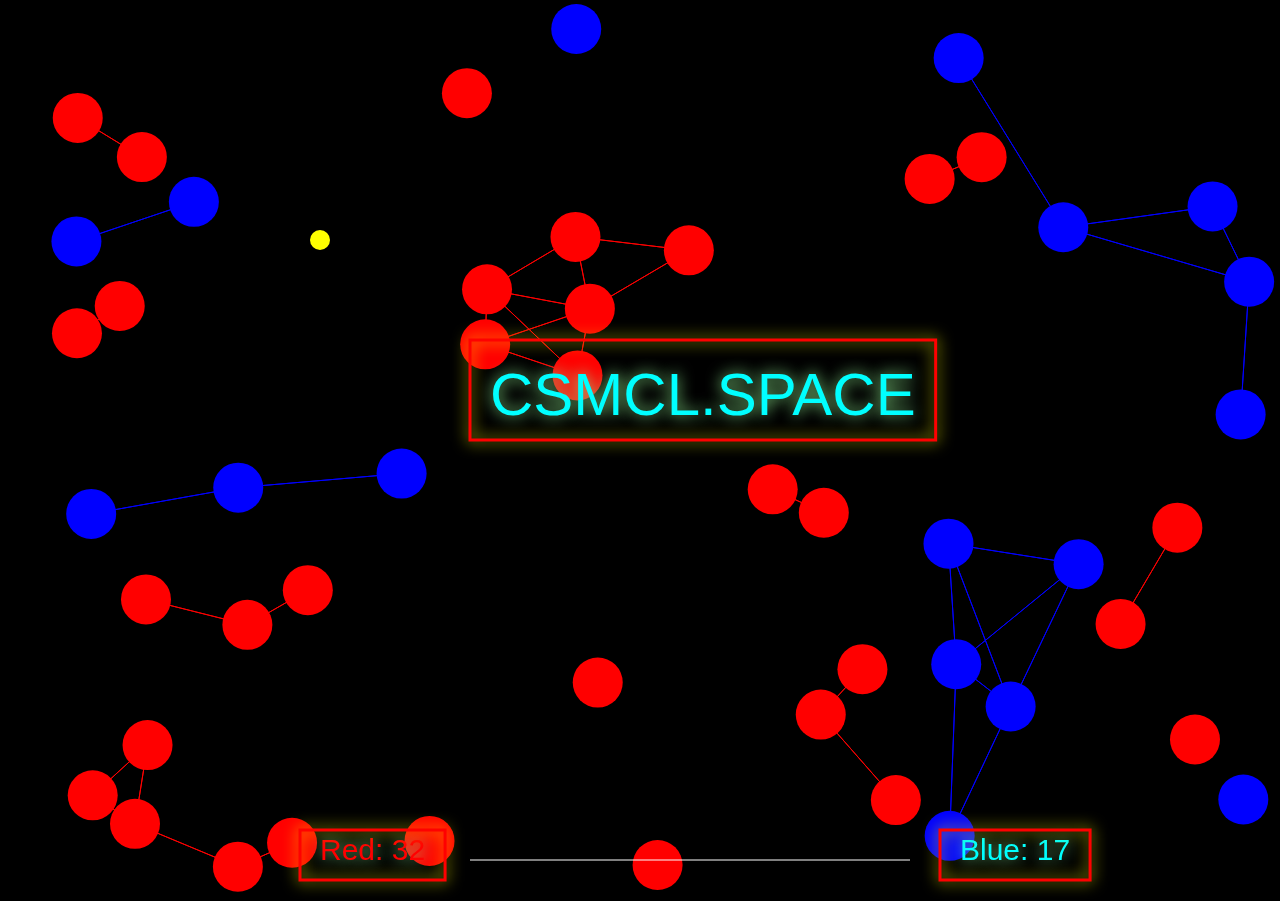
<file: index.html>
<!DOCTYPE html>
<html lang="en">
<head>
    <meta charset="UTF-8">
    <meta name="viewport" content="width=device-width, initial-scale=1.0">
    <style>
        * {
            margin: 0;
            padding: 0;
            box-sizing: border-box;
        }

        body {
            display: flex;
            justify-content: center;
            align-items: center;
            height: 100vh;
            background: #f0f0f0;
            overflow: hidden;
        }

        #canvas{
            border: 1px solid black;
            display: block;
            margin: 0 ;
            background: #fffacc;
        }
    </style>
    <title>CSMCL.YOU @ CSMCL ME</title>
</head>
<body>
    <canvas id="canvas" tabindex=0 width="640" height="480"></canvas>

    <script src="./csmcl/mocorgo.js"></script>
    <script src="./csmcl/userInput.js"></script>
    <script src="./csmcl/csmcl.js"></script>
</body>
</html>
</file>
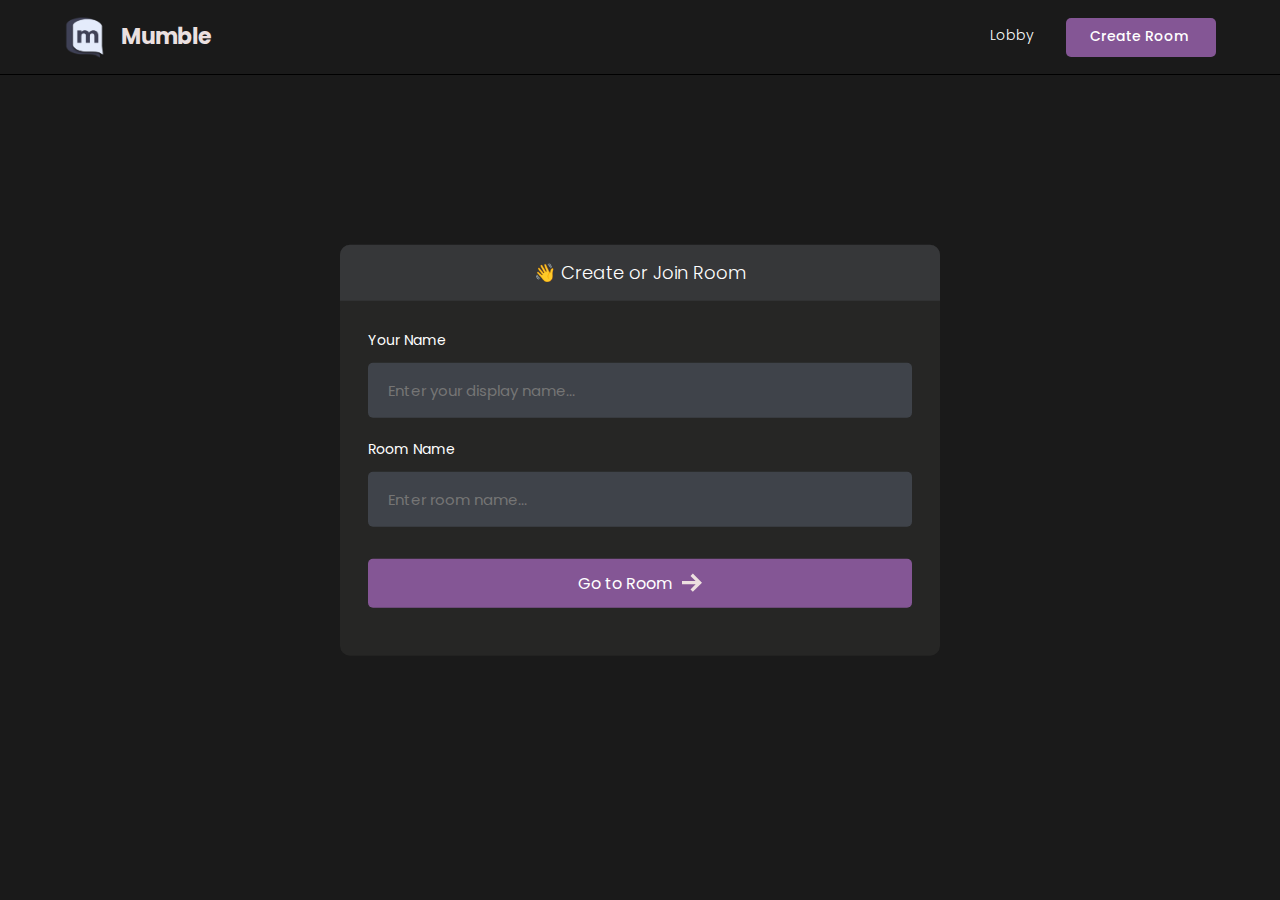
<file: lobby.html>
<!DOCTYPE html>
<html>
<head>
    <meta charset='utf-8'>
    <meta http-equiv='X-UA-Compatible' content='IE=edge'>
    <title>Room</title>
    <meta name='viewport' content='width=device-width, initial-scale=1'>
    <link rel='stylesheet' type='text/css' media='screen' href='styles/main.css'>
    <link rel='stylesheet' type='text/css' media='screen' href='styles/lobby.css'>
</head>
<body>

    <header id="nav">
       <div class="nav--list">
            <a href="lobby.html"/>
                <h3 id="logo">
                    <img src="./images/logo.png" alt="Site Logo">
                    <span>Mumble</span>
                </h3>
            </a>
       </div>

        <div id="nav__links">
            <a class="nav__link" href="/">
                Lobby
                <svg xmlns="http://www.w3.org/2000/svg" width="24" height="24" fill="#ede0e0" viewBox="0 0 24 24"><path d="M20 7.093v-5.093h-3v2.093l3 3zm4 5.907l-12-12-12 12h3v10h7v-5h4v5h7v-10h3zm-5 8h-3v-5h-8v5h-3v-10.26l7-6.912 7 6.99v10.182z"/></svg>
            </a>
            <a class="nav__link" id="create__room__btn" href="lobby.html">
                Create Room
               <svg xmlns="http://www.w3.org/2000/svg" width="24" height="24" fill="#ede0e0" viewBox="0 0 24 24"><path d="M12 0c-6.627 0-12 5.373-12 12s5.373 12 12 12 12-5.373 12-12-5.373-12-12-12zm6 13h-5v5h-2v-5h-5v-2h5v-5h2v5h5v2z"/></svg>
            </a>
        </div>
    </header>

    <main id="room__lobby__container">
        
        <div id="form__container">
             <div id="form__container__header">
                 <p>👋 Create or Join Room</p>
             </div>
 
 
            <form id="lobby__form">
 
                 <div class="form__field__wrapper">
                     <label>Your Name</label>
                     <input type="text" name="name" required placeholder="Enter your display name..." />
                 </div>
 
                 <div class="form__field__wrapper">
                     <label>Room Name</label>
                     <input type="text" name="room"  placeholder="Enter room name..." />
                 </div>
 
                 <div class="form__field__wrapper">
                     <button type="submit">Go to Room 
                         <svg xmlns="http://www.w3.org/2000/svg" width="24" height="24" viewBox="0 0 24 24"><path d="M13.025 1l-2.847 2.828 6.176 6.176h-16.354v3.992h16.354l-6.176 6.176 2.847 2.828 10.975-11z"/></svg>
                    </button>
                 </div>
            </form>
        </div>
     </main>
    
</body>
<script type="text/javascript" src="js/lobby.js"></script>
</html>
</file>
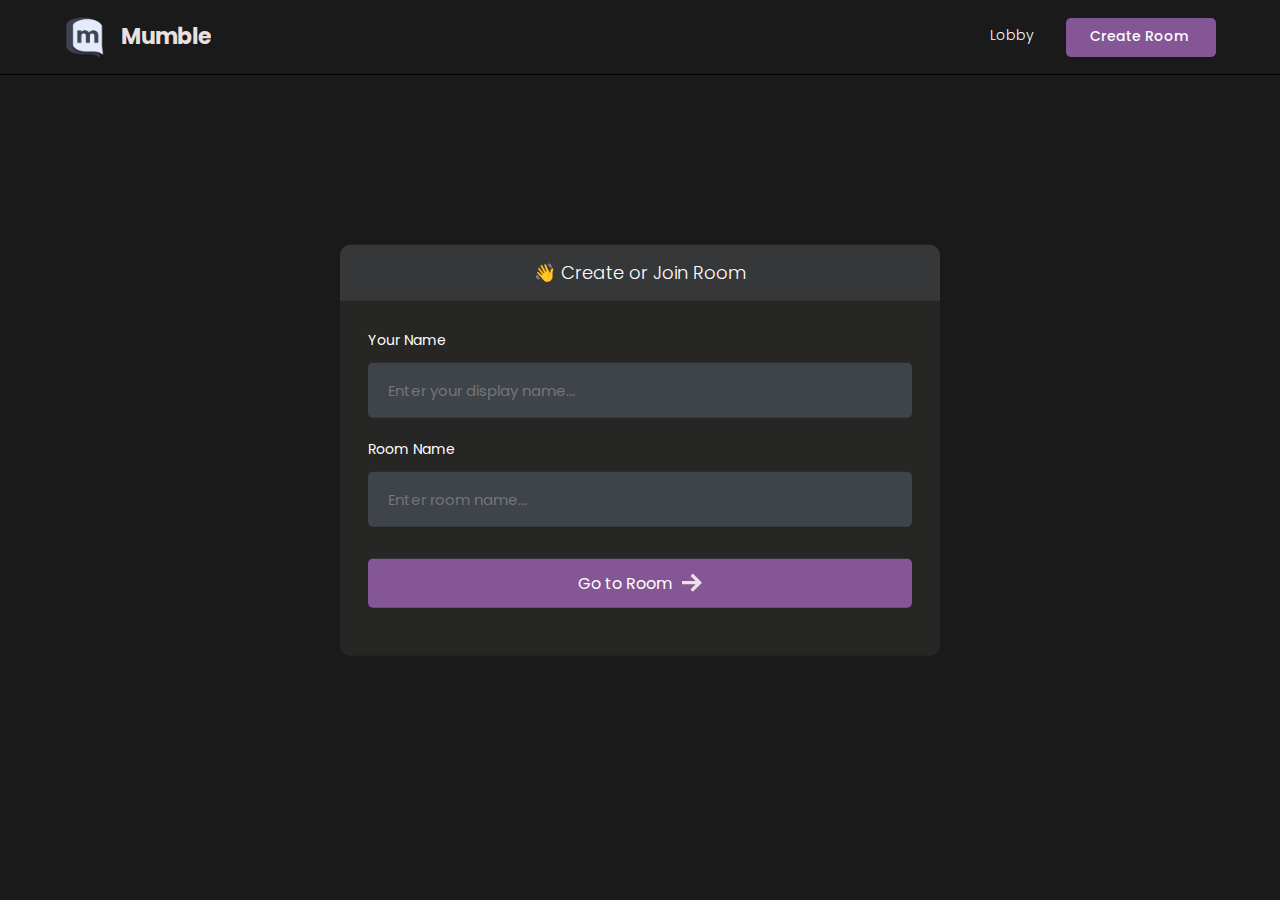
<file: room.html>
<!DOCTYPE html>
<html>
<head>
    <meta charset='utf-8'>
    <meta http-equiv='X-UA-Compatible' content='IE=edge'>
    <title>Room</title>
    <meta name='viewport' content='width=device-width, initial-scale=1'>
    <link rel='stylesheet' type='text/css' media='screen' href='styles/main.css'>

    <link rel='stylesheet' type='text/css' media='screen' href='styles/room.css'>
</head>
<body>

    <header id="nav">
       <div class="nav--list">
            <button id="members__button">
                <svg width="24" height="24" xmlns="http://www.w3.org/2000/svg" fill-rule="evenodd" clip-rule="evenodd">
                    <path d="M24 18v1h-24v-1h24zm0-6v1h-24v-1h24zm0-6v1h-24v-1h24z" fill="#ede0e0"><path d="M24 19h-24v-1h24v1zm0-6h-24v-1h24v1zm0-6h-24v-1h24v1z"/>
                </svg>
            </button>
            <a href="lobby.html"/>
                <h3 id="logo">
                   CSMCL SPACE <span>Jumble</span>
                </h3>
            </a>
       </div>

        <div id="nav__links">
            <button id="chat__button"><svg width="24" height="24" xmlns="http://www.w3.org/2000/svg" fill-rule="evenodd" fill="#ede0e0" clip-rule="evenodd"><path d="M24 20h-3v4l-5.333-4h-7.667v-4h2v2h6.333l2.667 2v-2h3v-8.001h-2v-2h4v12.001zm-15.667-6l-5.333 4v-4h-3v-14.001l18 .001v14h-9.667zm-6.333-2h3v2l2.667-2h8.333v-10l-14-.001v10.001z"/></svg></button>
            <!-- <a class="nav__link" href="/">
                Lobby
                <svg xmlns="http://www.w3.org/2000/svg" width="24" height="24" fill="#ede0e0" viewBox="0 0 24 24"><path d="M20 7.093v-5.093h-3v2.093l3 3zm4 5.907l-12-12-12 12h3v10h7v-5h4v5h7v-10h3zm-5 8h-3v-5h-8v5h-3v-10.26l7-6.912 7 6.99v10.182z"/></svg>
            </a> -->
            <a class="nav__link" id="create__room__btn" href="lobby.html">
                Create Room
               <svg xmlns="http://www.w3.org/2000/svg" width="24" height="24" fill="#ede0e0" viewBox="0 0 24 24"><path d="M12 0c-6.627 0-12 5.373-12 12s5.373 12 12 12 12-5.373 12-12-5.373-12-12-12zm6 13h-5v5h-2v-5h-5v-2h5v-5h2v5h5v2z"/></svg>
            </a>
        </div>
    </header>

    <main class="container">
        <div id="room__container">

            <section id="members__container">

            <div id="members__header">
                <p>Cosmicals</p>
                <strong id="members__count">0</strong>
            </div>

            <div id="member__list">
            </div>

            </section>

            <section id="stream__container">

                <div id="stream__box"></div>

                <div id="streams__container"></div>

                <div class="stream__actions">
                    <button id="camera-btn" class="active">
                        <svg xmlns="http://www.w3.org/2000/svg" width="24" height="24" viewBox="0 0 24 24"><path d="M5 4h-3v-1h3v1zm10.93 0l.812 1.219c.743 1.115 1.987 1.781 3.328 1.781h1.93v13h-20v-13h3.93c1.341 0 2.585-.666 3.328-1.781l.812-1.219h5.86zm1.07-2h-8l-1.406 2.109c-.371.557-.995.891-1.664.891h-5.93v17h24v-17h-3.93c-.669 0-1.293-.334-1.664-.891l-1.406-2.109zm-11 8c0-.552-.447-1-1-1s-1 .448-1 1 .447 1 1 1 1-.448 1-1zm7 0c1.654 0 3 1.346 3 3s-1.346 3-3 3-3-1.346-3-3 1.346-3 3-3zm0-2c-2.761 0-5 2.239-5 5s2.239 5 5 5 5-2.239 5-5-2.239-5-5-5z"/></svg>
                    </button>
                    <button id="mic-btn" class="active">
                        <svg xmlns="http://www.w3.org/2000/svg" width="24" height="24" viewBox="0 0 24 24"><path d="M12 2c1.103 0 2 .897 2 2v7c0 1.103-.897 2-2 2s-2-.897-2-2v-7c0-1.103.897-2 2-2zm0-2c-2.209 0-4 1.791-4 4v7c0 2.209 1.791 4 4 4s4-1.791 4-4v-7c0-2.209-1.791-4-4-4zm8 9v2c0 4.418-3.582 8-8 8s-8-3.582-8-8v-2h2v2c0 3.309 2.691 6 6 6s6-2.691 6-6v-2h2zm-7 13v-2h-2v2h-4v2h10v-2h-4z"/></svg>
                    </button>
                    <button id="screen-btn">
                        <svg xmlns="http://www.w3.org/2000/svg" width="24" height="24" viewBox="0 0 24 24"><path d="M0 1v17h24v-17h-24zm22 15h-20v-13h20v13zm-6.599 4l2.599 3h-12l2.599-3h6.802z"/></svg>
                    </button>
                    <button id="leave-btn" style="background-color: #FF5050;">
                        <svg xmlns="http://www.w3.org/2000/svg" width="24" height="24" viewBox="0 0 24 24"><path d="M16 10v-5l8 7-8 7v-5h-8v-4h8zm-16-8v20h14v-2h-12v-16h12v-2h-14z"/></svg>
                    </button>
                </div>

                <button id="join-btn">Join Stream</button>
            </section>

            <section id="messages__container">

                <div id="messages"></div>

                <form id="message__form">
                    <input type="text" name="message" placeholder="Send a message...." />
                </form>

            </section>
        </div>
    </main>
    
</body>
<script type="text/javascript" src="js/AgoraRTC_N-4.11.0.js"></script>
<script type="text/javascript" src="js/agora-rtm-sdk-1.4.4.js"></script>
<script type="text/javascript" src="js/room.js"></script>
<script type="text/javascript" src="js/room_rtm.js"></script>
<script type="text/javascript" src="js/room_rtc.js"></script>
</html>
</file>
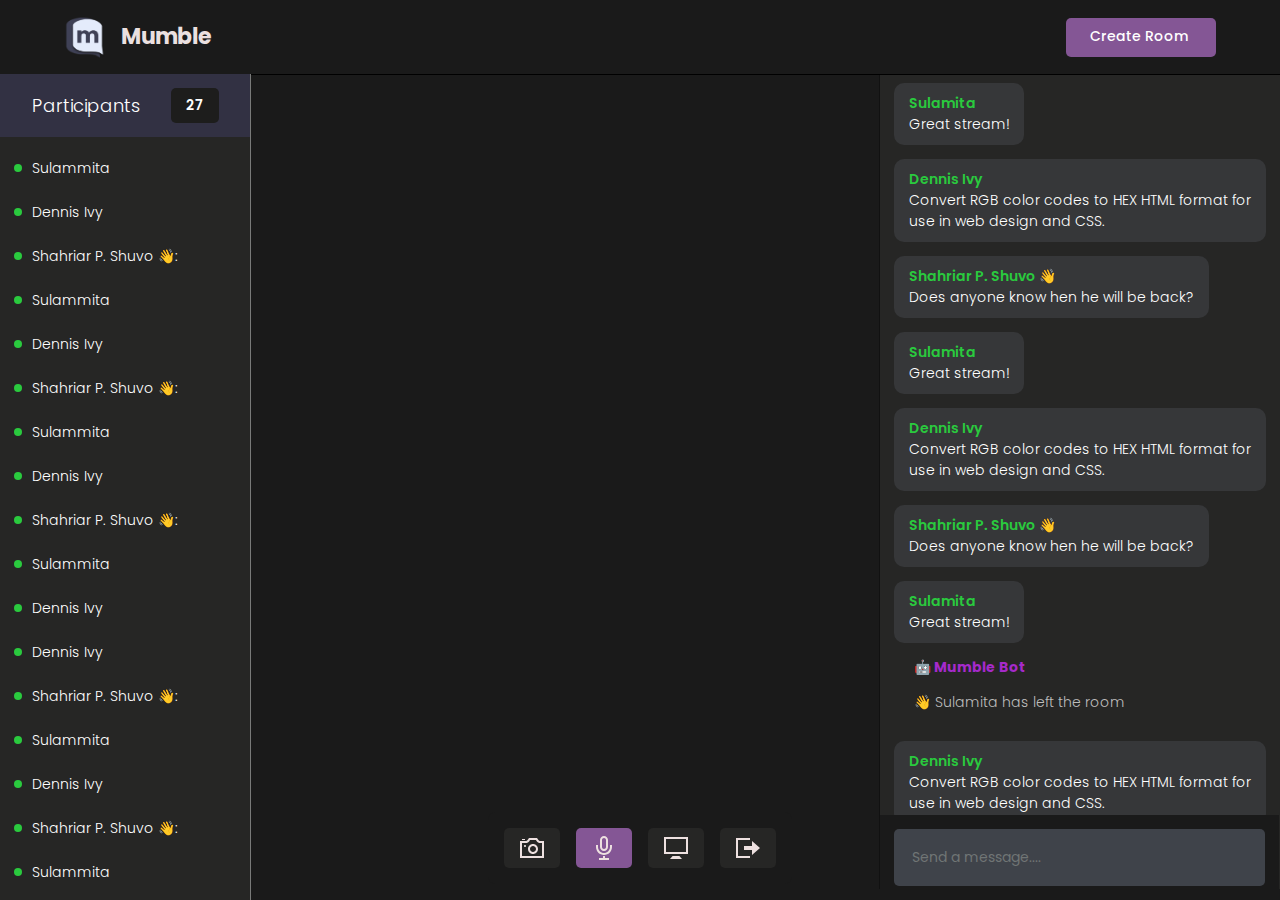
<file: Starter Template/room.html>
<!DOCTYPE html>
<html>
<head>
    <meta charset='utf-8'>
    <meta http-equiv='X-UA-Compatible' content='IE=edge'>
    <title>Room</title>
    <meta name='viewport' content='width=device-width, initial-scale=1'>
    <link rel='stylesheet' type='text/css' media='screen' href='styles/main.css'>

    <link rel='stylesheet' type='text/css' media='screen' href='styles/room.css'>
</head>
<body>

    <header id="nav">
       <div class="nav--list">
            <button id="members__button">
               <svg width="24" height="24" xmlns="http://www.w3.org/2000/svg" fill-rule="evenodd" clip-rule="evenodd"><path d="M24 18v1h-24v-1h24zm0-6v1h-24v-1h24zm0-6v1h-24v-1h24z" fill="#ede0e0"><path d="M24 19h-24v-1h24v1zm0-6h-24v-1h24v1zm0-6h-24v-1h24v1z"/></svg>
            </button>
            <a href="lobby.html"/>
                <h3 id="logo">
                    <img src="./images/logo.png" alt="Site Logo">
                    <span>Mumble</span>
                </h3>
            </a>
       </div>

        <div id="nav__links">
            <button id="chat__button"><svg width="24" height="24" xmlns="http://www.w3.org/2000/svg" fill-rule="evenodd" fill="#ede0e0" clip-rule="evenodd"><path d="M24 20h-3v4l-5.333-4h-7.667v-4h2v2h6.333l2.667 2v-2h3v-8.001h-2v-2h4v12.001zm-15.667-6l-5.333 4v-4h-3v-14.001l18 .001v14h-9.667zm-6.333-2h3v2l2.667-2h8.333v-10l-14-.001v10.001z"/></svg></button>
            <!-- <a class="nav__link" href="/">
                Lobby
                <svg xmlns="http://www.w3.org/2000/svg" width="24" height="24" fill="#ede0e0" viewBox="0 0 24 24"><path d="M20 7.093v-5.093h-3v2.093l3 3zm4 5.907l-12-12-12 12h3v10h7v-5h4v5h7v-10h3zm-5 8h-3v-5h-8v5h-3v-10.26l7-6.912 7 6.99v10.182z"/></svg>
            </a> -->
            <a class="nav__link" id="create__room__btn" href="lobby.html">
                Create Room
               <svg xmlns="http://www.w3.org/2000/svg" width="24" height="24" fill="#ede0e0" viewBox="0 0 24 24"><path d="M12 0c-6.627 0-12 5.373-12 12s5.373 12 12 12 12-5.373 12-12-5.373-12-12-12zm6 13h-5v5h-2v-5h-5v-2h5v-5h2v5h5v2z"/></svg>
            </a>
        </div>
    </header>

    <main class="container">
        <div id="room__container">
            <section id="members__container">

            <div id="members__header">
                <p>Participants</p>
                <strong id="members__count">27</strong>
            </div>

            <div id="member__list">
                <div class="member__wrapper" id="member__1__wrapper">
                    <span class="green__icon"></span>
                    <p class="member_name">Sulammita</p>
                </div>

                <div class="member__wrapper" id="member__2__wrapper">
                    <span class="green__icon"></span>
                    <p class="member_name">Dennis Ivy</p>
                </div>

                <div class="member__wrapper" id="member__2__wrapper">
                    <span class="green__icon"></span>
                    <p class="member_name">Shahriar P. Shuvo 👋:</p>
                </div>

                <div class="member__wrapper" id="member__1__wrapper">
                    <span class="green__icon"></span>
                    <p class="member_name">Sulammita</p>
                </div>

                <div class="member__wrapper" id="member__2__wrapper">
                    <span class="green__icon"></span>
                    <p class="member_name">Dennis Ivy</p>
                </div>

                <div class="member__wrapper" id="member__2__wrapper">
                    <span class="green__icon"></span>
                    <p class="member_name">Shahriar P. Shuvo 👋:</p>
                </div>

                <div class="member__wrapper" id="member__1__wrapper">
                    <span class="green__icon"></span>
                    <p class="member_name">Sulammita</p>
                </div>

                <div class="member__wrapper" id="member__2__wrapper">
                    <span class="green__icon"></span>
                    <p class="member_name">Dennis Ivy</p>
                </div>

                <div class="member__wrapper" id="member__2__wrapper">
                    <span class="green__icon"></span>
                    <p class="member_name">Shahriar P. Shuvo 👋:</p>
                </div>

                <div class="member__wrapper" id="member__1__wrapper">
                    <span class="green__icon"></span>
                    <p class="member_name">Sulammita</p>
                </div>

                <div class="member__wrapper" id="member__2__wrapper">
                    <span class="green__icon"></span>
                    <p class="member_name">Dennis Ivy</p>
                </div>
                <div class="member__wrapper" id="member__2__wrapper">
                    <span class="green__icon"></span>
                    <p class="member_name">Dennis Ivy</p>
                </div>

                <div class="member__wrapper" id="member__2__wrapper">
                    <span class="green__icon"></span>
                    <p class="member_name">Shahriar P. Shuvo 👋:</p>
                </div>

                <div class="member__wrapper" id="member__1__wrapper">
                    <span class="green__icon"></span>
                    <p class="member_name">Sulammita</p>
                </div>

                <div class="member__wrapper" id="member__2__wrapper">
                    <span class="green__icon"></span>
                    <p class="member_name">Dennis Ivy</p>
                </div>

                <div class="member__wrapper" id="member__2__wrapper">
                    <span class="green__icon"></span>
                    <p class="member_name">Shahriar P. Shuvo 👋:</p>
                </div>

                <div class="member__wrapper" id="member__1__wrapper">
                    <span class="green__icon"></span>
                    <p class="member_name">Sulammita</p>
                </div>

                <div class="member__wrapper" id="member__2__wrapper">
                    <span class="green__icon"></span>
                    <p class="member_name">Dennis Ivy</p>
                </div>

                <div class="member__wrapper" id="member__2__wrapper">
                    <span class="green__icon"></span>
                    <p class="member_name">Shahriar P. Shuvo 👋:</p>
                </div>

                <div class="member__wrapper" id="member__1__wrapper">
                    <span class="green__icon"></span>
                    <p class="member_name">Sulammita</p>
                </div>

                <div class="member__wrapper" id="member__2__wrapper">
                    <span class="green__icon"></span>
                    <p class="member_name">Dennis Ivy</p>
                </div>
                <div class="member__wrapper" id="member__2__wrapper">
                    <span class="green__icon"></span>
                    <p class="member_name">Dennis Ivy</p>
                </div>
            </div>

            </section>
            <section id="stream__container">
                <div class="stream__actions">
                    <button>
                        <svg xmlns="http://www.w3.org/2000/svg" width="24" height="24" viewBox="0 0 24 24"><path d="M5 4h-3v-1h3v1zm10.93 0l.812 1.219c.743 1.115 1.987 1.781 3.328 1.781h1.93v13h-20v-13h3.93c1.341 0 2.585-.666 3.328-1.781l.812-1.219h5.86zm1.07-2h-8l-1.406 2.109c-.371.557-.995.891-1.664.891h-5.93v17h24v-17h-3.93c-.669 0-1.293-.334-1.664-.891l-1.406-2.109zm-11 8c0-.552-.447-1-1-1s-1 .448-1 1 .447 1 1 1 1-.448 1-1zm7 0c1.654 0 3 1.346 3 3s-1.346 3-3 3-3-1.346-3-3 1.346-3 3-3zm0-2c-2.761 0-5 2.239-5 5s2.239 5 5 5 5-2.239 5-5-2.239-5-5-5z"/></svg>
                    </button>
                    <button class="active">
                        <svg xmlns="http://www.w3.org/2000/svg" width="24" height="24" viewBox="0 0 24 24"><path d="M12 2c1.103 0 2 .897 2 2v7c0 1.103-.897 2-2 2s-2-.897-2-2v-7c0-1.103.897-2 2-2zm0-2c-2.209 0-4 1.791-4 4v7c0 2.209 1.791 4 4 4s4-1.791 4-4v-7c0-2.209-1.791-4-4-4zm8 9v2c0 4.418-3.582 8-8 8s-8-3.582-8-8v-2h2v2c0 3.309 2.691 6 6 6s6-2.691 6-6v-2h2zm-7 13v-2h-2v2h-4v2h10v-2h-4z"/></svg>
                    </button>
                    <button>
                        <svg xmlns="http://www.w3.org/2000/svg" width="24" height="24" viewBox="0 0 24 24"><path d="M0 1v17h24v-17h-24zm22 15h-20v-13h20v13zm-6.599 4l2.599 3h-12l2.599-3h6.802z"/></svg>
                    </button>
                    <button>
                        <svg xmlns="http://www.w3.org/2000/svg" width="24" height="24" viewBox="0 0 24 24"><path d="M16 10v-5l8 7-8 7v-5h-8v-4h8zm-16-8v20h14v-2h-12v-16h12v-2h-14z"/></svg>
                    </button>
                </div>
            </section>

            <section id="messages__container">

                <div id="messages">
                    <div class="message__wrapper">
                        <div class="message__body__bot">
                            <strong class="message__author__bot">🤖 Mumble Bot</strong>
                            <p class="message__text__bot">Welcome to the room, Don't be shy, say hello!</p>
                        </div>
                    </div>

                    <div class="message__wrapper">
                        <div class="message__body__bot">
                            <strong class="message__author__bot">🤖 Mumble Bot</strong>
                            <p class="message__text__bot">Dennis Ivy just entered the room!</p>
                        </div>
                    </div>

                    <div class="message__wrapper">
                        <div class="message__body">
                            <strong class="message__author">Dennis Ivy</strong>
                            <p class="message__text">Does anyone know hen he will be back?</p>
                        </div>
                    </div>

                    <div class="message__wrapper">
                        <div class="message__body__bot">
                            <strong class="message__author__bot">🤖 Mumble Bot</strong>
                            <p class="message__text__bot">Sulamita  just entered the room!</p>
                        </div>
                    </div>

                    <div class="message__wrapper">
                        <div class="message__body__bot">
                            <strong class="message__author__bot">🤖 Mumble Bot</strong>
                            <p class="message__text__bot">Shahriar P. Shuvo  just entered the room!</p>
                        </div>
                    </div>

                    <div class="message__wrapper">
                        
                        <div class="message__body">
                            <strong class="message__author">Sulamita</strong>  
                            <p class="message__text"> Great stream!</p>
                        </div>
                    </div>

                    <div class="message__wrapper">
                        
                        <div class="message__body">
                            <strong class="message__author">Dennis Ivy</strong>  
                            <p class="message__text"> Convert RGB color 
                                codes to HEX HTML format for use 
                                in web design and CSS.</p>
                        </div>
                    </div>

                    <div class="message__wrapper">
                        
                        <div class="message__body">
                            <strong class="message__author">Shahriar P. Shuvo 👋</strong>  
                            <p class="message__text">Does 
                                anyone know hen he will be 
                                back?</p>
                        </div>
                    </div>
                    <div class="message__wrapper">
                         
                        <div class="message__body">
                            <strong class="message__author">Sulamita</strong> 
                            <p class="message__text">Great stream!</p>
                        </div>
                    </div>

                    <div class="message__wrapper">
                        
                        <div class="message__body">
                            <strong class="message__author">Dennis Ivy</strong>   
                            <p class="message__text">Convert RGB color 
                                codes to HEX HTML format for use 
                                in web design and CSS.</p>
                        </div>
                    </div>

                    <div class="message__wrapper">        
                        <div class="message__body">
                            <strong class="message__author">Shahriar P. Shuvo 👋</strong>
                            <p class="message__text">Does 
                                anyone know hen he will be 
                                back?</p>
                        </div>
                    </div>

                    <div class="message__wrapper">
                        <div class="message__body">
                            <strong class="message__author">Sulamita</strong>
                            <p class="message__text">Great stream!</p>
                        </div>
                    </div>

                    <div class="message__wrapper">
                        <div class="message__body__bot">
                            <strong class="message__author__bot">🤖 Mumble Bot</strong>
                            <p class="message__text__bot">👋 Sulamita  has left the room</p>
                        </div>
                    </div>

                    <div class="message__wrapper">
                        
                        <div class="message__body">
                            <strong class="message__author">Dennis Ivy</strong>
                            <p class="message__text">Convert RGB color 
                                codes to HEX HTML format for use 
                                in web design and CSS.</p>
                        </div>
                    </div>

                    <div class="message__wrapper">
                        <div class="message__body">
                            <strong class="message__author">Shahriar P. Shuvo 👋</strong>
                            <p class="message__text">Does 
                                anyone know hen he will be 
                                back?</p>
                        </div>
                    </div>
                </div>

                <form id="message__form">
                    <input type="text" name="message" placeholder="Send a message...." />
                </form>

            </section>
        </div>
    </main>
    
</body>
<script type="text/javascript" src="js/room.js"></script>
</html>
</file>
<file: styles/main.css>
@import url('https://fonts.googleapis.com/css2?family=Poppins:wght@400;500;600;700;800&display=swap');

* {
  font-family: 'Poppins', sans-serif;
}

/* width */
::-webkit-scrollbar {
  width: 7px;
}

/* Track */
::-webkit-scrollbar-track {
  box-shadow: inset 0 0 5px grey;
  border-radius: 10px;
}

/* Handle */
::-webkit-scrollbar-thumb {
  background: #797a79;
  border-radius: 10px;
}

/* Handle on hover */
::-webkit-scrollbar-thumb:hover {
  background: #845695;
}

body {
  background-color: #1a1a1a;
  color: #fff;

  font-size: 14px;
  padding: 0;
  margin: 0;
  box-sizing: border-box;
}

p,
a {
  font-weight: 300;
}

.avatar__md {
  height: 40px;
  width: 40px;
  object-fit: cover;
  border-radius: 50%;
}

.avatar__sm {
  height: 30px;
  width: 30px;
  object-fit: cover;
  border-radius: 50%;
}

#nav {
  position: fixed;
  top: 0;
  width: 100%;
  box-sizing: border-box;
  display: flex;
  justify-content: space-between;
  align-items: center;
  border-bottom: 1px solid #000000;
  background-color: #1a1a1a;
  text-decoration: none;
  padding: 16px 5%;
  z-index: 999;
}

#logo {
  display: flex;
  align-items: center;
  gap: 16px;
  font-size: 22px;
  font-weight: 700;
  line-height: 0;
  margin: 0;
  color: #ebe0e0;
}

@media (max-width: 640px) {
  #logo span {
    display: none;
  }
}

#logo img {
  height: 42px;
}

#nav a {
  text-decoration: none;
}

#nav__links {
  display: flex;
  align-items: center;
  column-gap: 2em;
}

.nav__link {
  color: #fff;
  text-decoration: none;
  transition: 1s;
  border-bottom: 2px solid transparent;
  transition: all 0.3s ease-in-out;
  padding-bottom: 1px;
}

@media (max-width: 520px) {
  #nav__links {
    column-gap: 3em;
  }
}

.nav__link:hover {
  color: rgb(230, 228, 228);
  text-decoration: none;
  border-color: #845695;
}

#create__room__btn {
  display: block;
  background-color: #845695;
  padding: 8px 24px;
  font-size: 14px;
  font-weight: 500;
  border-radius: 5px;
}

#create__room__btn:hover {
  background-color: #845695;
}

.nav--list {
  display: flex;
  gap: 1rem;
  align-items: center;
}

#members__button,
#chat__button {
  display: none;
  cursor: pointer;
  background: transparent;
  border: none;
}

#members__button:hover svg > path,
#chat__button:hover svg,
.nav__link:hover svg {
  fill: #845695;
}

.nav__link svg {
  width: 0;
  height: 0;
}

@media (max-width: 640px) {
  #members__button {
    display: block;
  }

  .nav__link svg {
    width: 1.5rem;
    height: 1.5rem;
  }
  .nav__link,
  #create__room__btn {
    font-size: 0;
    border: none;
  }

  #create__room__btn {
    padding: 0;
    background-color: transparent;
    border-radius: 50%;
  }

  #create__room__btn:hover {
    background-color: transparent;
  }
}
</file>
<file: styles/lobby.css>
#form__container {
  width: 90%;
  max-width: 600px;
  border-radius: 10px;
  background-color: #262625;
  position: fixed;
  top: 50%;
  left: 50%;
  transform: translate(-50%, -50%);
}

#lobby__form {
  padding: 2em;
}

#form__container__header {
  border-radius: 10px 10px 0 0;
  padding: 10px;
  text-align: center;
  background-color: #363739;
  margin: 0;
  font-size: 18px;
  font-size: 300;
  line-height: 0;
}

.form__field__wrapper {
  width: 100%;
  box-sizing: border-box;
  margin-bottom: 20px;
}

.form__field__wrapper label {
  font-size: 14px;
  line-height: 1.7em;
  margin-bottom: 10px;
  display: block;
}

.form__field__wrapper input {
  box-sizing: border-box;
  color: #fff;
  width: 100%;
  margin: 0;
  border: none;
  border-radius: 5px;
  padding: 16px 20px;
  font-size: 15px;
  background-color: #3f434a;
}

.form__field__wrapper button[type='submit'] {
  margin-top: 32px;
  cursor: pointer;
  background-color: #845695;
  border: none;
  color: #fff;
  font-size: 16px;
  width: 100%;
  display: flex;
  align-items: center;
  justify-content: center;
  padding: 12px;
  border-radius: 5px;
  gap: 10px;
}

.form__field__wrapper button[type='submit'] svg {
  fill: #ede0e0;
  width: 20px;
}

#avatar__selection {
  margin-reight: 10px;
  display: flex;
  gap: 1em;
}

.avatar__option {
  height: 50px;
  width: 50px;
  border-radius: 50%;
  cursor: pointer;
  transition: 0.3s;
  border: 2px solid #797a79;
}

.avatar__option__selected {
  border: 3px solid #845695;
}
</file>
<file: styles/room.css>
.container {
  margin-top: 74px;
  height: clac(100vh - 74px);
  width: 100%;
  position: relative;
}

#room__container {
  position: relative;
  display: flex;
  gap: 3rem;
}

#members__container {
  background-color: #262625;
  border-right: 1px solid #797a79;
  overflow-y: auto;
  width: 90%;
  max-width: 250px;
  position: fixed;
  height: 100%;
  z-index: 999;
}

#members__count {
  background-color: #1d1d1c;
  padding: 7px 15px;
  font-size: 14px;
  font-weight: 600;
  border-radius: 5px;
}

#members__header {
  display: flex;
  justify-content: space-around;
  align-items: center;
  padding: 0 1rem;
  position: fixed;
  font-size: 18px;
  background-color: #323143;
  width: 218px;
}

#member__list {
  display: flex;
  flex-direction: column;
  gap: 1rem;
  padding-top: 5rem;
  padding-bottom: 6.5rem;
}

.members__list::-webkit-scrollbar {
  height: 14px;
}

.member__wrapper {
  display: flex;
  align-items: center;
  column-gap: 10px;
  padding-left: 1em;
}

.green__icon {
  display: block;
  height: 8px;
  width: 8px;
  border-radius: 50%;
  background-color: #2aca3e;
}

.member_name{
  font-size: 14px;
  line-height: 0;
}

#messages__container {
  height: calc(100vh - 85px);
  background-color: #262625;
  right: 0;
  position: absolute;
  width: 100%;
  max-width: 25rem;
  overflow-y: auto;
  border-left: 1px solid #111;
}

#messages {
  width: 100%;
  height: 100%;
  overflow-y: auto;
}

.message__wrapper:last-child {
  margin-bottom: 6.5rem;
}

.message__wrapper {
  display: flex;
  gap: 10px;
  margin: 1em;
}

.message__body {
  background-color: #363739;
  border-radius: 10px;
  padding: 10px 15px;
  width: fit-content;
  max-width: 900px;
}

.message__body strong {
  font-weight: 600;
  color: #ede0e0;
}

.message__body__bot{
  padding: 0 20px;
  max-width: 900px;
  color: #bdbdbd;
}


.message__author {
  margin-right: 10px;
  color: #2aca3e!important;

}

.message__author__bot {
  margin-right: 10px;
  color: #a52aca!important;

}

.message__text {
  margin: 0;
}

#message__form {
  width: 23.2rem;
  position: fixed;
  bottom: 0;
  display: block;
  background-color: #1a1a1a;
  padding: 1em;
}

#message__form input {
  color: #fff;
  width: 100%;
  border: none;
  border-radius: 5px;
  padding: 18px;
  font-size: 14px;
  box-sizing: border-box;
  background-color: #3f434a;
}

#message__form input:focus {
  outline: none;
}

#message__form input::placeholder {
  color: #707575;
}

#stream__container {
  justify-self: center;
  width: calc(100% - 40.7rem);
  position: fixed;
  left: 15.7rem;
  top: clac(100vh - 72px);
  overflow-y: auto;
  height: 100%;
}

#stream__box{
  background-color: #3f434a;
  height: 60vh;
  display: none;
}

#stream__box .video__container{
  border: 2px solid #000;
  border-radius: 0;
  height: 100%!important;
  width:100%!important;

  background-size: 300px;
}

#stream__box video{
  border-radius: 0;
}

#streams__container{
  display: flex;
  flex-wrap: wrap;
  gap: 2em;
  justify-content: center;
  align-items: center;
  margin-top: 25px;
  margin-bottom: 225px;
}

.video__container{
  display: flex;
  justify-content: center;
  align-items: center;
  border:2px solid #b366f9;
  border-radius: 50%;
  cursor: pointer;
  overflow: hidden;
  height: 300px;
  width: 300px;

  background-image: url("/images/logo.png");
  background-repeat: no-repeat;
  background-position: center;
  background-size: 75px;
}

.video-player{
  height: 100%;
  width: 100%;
}

.video-player video{
  border-radius: 50%;
}

@media (max-width: 1400px) {
  .video__container{
    height: 200px;
    width: 200px;
  }
}

@media (max-width: 1200px) {
  #members__container {
    display: none;
  }

  #members__button {
    display: block;
  }

  #stream__container {
    width: calc(100% - 25rem);
    left: 0;
  }
}

@media (max-width: 980px) {
  #stream__container {
    width: calc(100% - 20rem);
    left: 0;
  }
  #messages__container {
    max-width: 20rem;
  }

  #message__form {
    width: 18.2rem;
  }
}

@media (max-width: 768px) {
  #stream__container {
    width: 100%;
  }

  .video__container{
    height: 100px;
    width: 100px;
  }

  #messages__container {
    display: none;
  }

  #chat__button {
    display: block;
  }
}

#stream__box {
  position: relative;
}

.stream__focus {
  width: 100%;
  height: 100%;
}

.stream__focus iframe {
  width: 100%;
  height: 100%;
}

.stream__actions {
  position: fixed;
  bottom: 1rem;
  border-radius: 8px;
  background-color: #1a1a1a60;
  padding: 1rem;
  left: 50%;
  display: none;
  gap: 1rem;
  transform: translateX(-50%);
}

.stream__actions a,
.stream__actions button {
  cursor: pointer;
  background-color: #262625;
  color: #fff;
  border: none;
  display: flex;
  align-items: center;
  justify-content: center;
  padding: 0.5rem 1rem;
  border-radius: 5px;
  transition: all 0.2s ease-in-out;
}

.stream__actions a svg,
.stream__actions button svg {
  width: 1.5rem;
  height: 1.5rem;
  fill: #ede0e0;
}

.stream__actions a.active,
.stream__actions button.active,
.stream__actions a:hover,
.stream__actions button:hover {
  background-color: #845695;
}

#join-btn{
  background-color: #845695;
  font-size: 18px;
  padding: 25px 50px;
  border: none;
  color:#fff;

  position: fixed;
  bottom: 1rem;
  border-radius: 8px;
  left:50%;
  transform: translateX(-50%);
  cursor: pointer;
}
</file>
<file: Starter Template/styles/main.css>
@import url('https://fonts.googleapis.com/css2?family=Poppins:wght@400;500;600;700;800&display=swap');

* {
  font-family: 'Poppins', sans-serif;
}

/* width */
::-webkit-scrollbar {
  width: 7px;
}

/* Track */
::-webkit-scrollbar-track {
  box-shadow: inset 0 0 5px grey;
  border-radius: 10px;
}

/* Handle */
::-webkit-scrollbar-thumb {
  background: #797a79;
  border-radius: 10px;
}

/* Handle on hover */
::-webkit-scrollbar-thumb:hover {
  background: #845695;
}

body {
  background-color: #1a1a1a;
  color: #fff;

  font-size: 14px;
  padding: 0;
  margin: 0;
  box-sizing: border-box;
}

p,
a {
  font-weight: 300;
}

.avatar__md {
  height: 40px;
  width: 40px;
  object-fit: cover;
  border-radius: 50%;
}

.avatar__sm {
  height: 30px;
  width: 30px;
  object-fit: cover;
  border-radius: 50%;
}

#nav {
  position: fixed;
  top: 0;
  width: 100%;
  box-sizing: border-box;
  display: flex;
  justify-content: space-between;
  align-items: center;
  border-bottom: 1px solid #000000;
  background-color: #1a1a1a;
  text-decoration: none;
  padding: 16px 5%;
  z-index: 999;
}

#logo {
  display: flex;
  align-items: center;
  gap: 16px;
  font-size: 22px;
  font-weight: 700;
  line-height: 0;
  margin: 0;
  color: #ebe0e0;
}

@media (max-width: 640px) {
  #logo span {
    display: none;
  }
}

#logo img {
  height: 42px;
}

#nav a {
  text-decoration: none;
}

#nav__links {
  display: flex;
  align-items: center;
  column-gap: 2em;
}

.nav__link {
  color: #fff;
  text-decoration: none;
  transition: 1s;
  border-bottom: 2px solid transparent;
  transition: all 0.3s ease-in-out;
  padding-bottom: 1px;
}

@media (max-width: 520px) {
  #nav__links {
    column-gap: 3em;
  }
}

.nav__link:hover {
  color: rgb(230, 228, 228);
  text-decoration: none;
  border-color: #845695;
}

#create__room__btn {
  display: block;
  background-color: #845695;
  padding: 8px 24px;
  font-size: 14px;
  font-weight: 500;
  border-radius: 5px;
}

#create__room__btn:hover {
  background-color: #845695;
}

.nav--list {
  display: flex;
  gap: 1rem;
  align-items: center;
}

#members__button,
#chat__button {
  display: none;
  cursor: pointer;
  background: transparent;
  border: none;
}

#members__button:hover svg > path,
#chat__button:hover svg,
.nav__link:hover svg {
  fill: #845695;
}

.nav__link svg {
  width: 0;
  height: 0;
}

@media (max-width: 640px) {
  #members__button {
    display: block;
  }

  .nav__link svg {
    width: 1.5rem;
    height: 1.5rem;
  }
  .nav__link,
  #create__room__btn {
    font-size: 0;
    border: none;
  }

  #create__room__btn {
    padding: 0;
    background-color: transparent;
    border-radius: 50%;
  }

  #create__room__btn:hover {
    background-color: transparent;
  }
}
</file>
<file: Starter Template/styles/room.css>
.container {
  margin-top: 74px;
  height: clac(100vh - 74px);
  width: 100%;
  position: relative;
}

#room__container {
  position: relative;
  display: flex;
  gap: 3rem;
}

#members__container {
  background-color: #262625;
  border-right: 1px solid #797a79;
  overflow-y: auto;
  width: 90%;
  max-width: 250px;
  position: fixed;
  height: 100%;
  z-index: 999;
}

#members__count {
  background-color: #1d1d1c;
  padding: 7px 15px;
  font-size: 14px;
  font-weight: 600;
  border-radius: 5px;
}

#members__header {
  display: flex;
  justify-content: space-around;
  align-items: center;
  padding: 0 1rem;
  position: fixed;
  font-size: 18px;
  background-color: #323143;
  width: 218px;
}

#member__list {
  display: flex;
  flex-direction: column;
  gap: 1rem;
  padding-top: 5rem;
  padding-bottom: 6.5rem;
}

.members__list::-webkit-scrollbar {
  height: 14px;
}

.member__wrapper {
  display: flex;
  align-items: center;
  column-gap: 10px;
  padding-left: 1em;
}

.green__icon {
  display: block;
  height: 8px;
  width: 8px;
  border-radius: 50%;
  background-color: #2aca3e;
}

.member_name{
  font-size: 14px;
  line-height: 0;
}

#messages__container {
  height: calc(100vh - 85px);
  background-color: #262625;
  right: 0;
  position: absolute;
  width: 100%;
  max-width: 25rem;
  overflow-y: auto;
  border-left: 1px solid #111;
}

#messages {
  width: 100%;
  height: 100%;
  overflow-y: auto;
}

.message__wrapper:last-child {
  margin-bottom: 6.5rem;
}

.message__wrapper {
  display: flex;
  gap: 10px;
  margin: 1em;
}

.message__body {
  background-color: #363739;
  border-radius: 10px;
  padding: 10px 15px;
  width: fit-content;
  max-width: 900px;
}

.message__body strong {
  font-weight: 600;
  color: #ede0e0;
}

.message__body__bot{
  padding: 0 20px;
  max-width: 900px;
  color: #bdbdbd;
}


.message__author {
  margin-right: 10px;
  color: #2aca3e!important;

}

.message__author__bot {
  margin-right: 10px;
  color: #a52aca!important;

}

.message__text {
  margin: 0;
}

#message__form {
  width: 23.2rem;
  position: fixed;
  bottom: 0;
  display: block;
  background-color: #1a1a1a;
  padding: 1em;
}

#message__form input {
  color: #fff;
  width: 100%;
  border: none;
  border-radius: 5px;
  padding: 18px;
  font-size: 14px;
  box-sizing: border-box;
  background-color: #3f434a;
}

#message__form input:focus {
  outline: none;
}

#message__form input::placeholder {
  color: #707575;
}

#stream__container {
  justify-self: center;
  width: calc(100% - 40.7rem);
  position: fixed;
  left: 15.7rem;
  top: clac(100vh - 72px);
  overflow-y: auto;
  height: 100%;
}


@media (max-width: 1200px) {
  #members__container {
    display: none;
  }

  #members__button {
    display: block;
  }

  #stream__container {
    width: calc(100% - 25rem);
    left: 0;
  }
}

@media (max-width: 980px) {
  #stream__container {
    width: calc(100% - 20rem);
    left: 0;
  }
  #messages__container {
    max-width: 20rem;
  }

  #message__form {
    width: 18.2rem;
  }
}

@media (max-width: 768px) {
  #stream__container {
    width: 100%;
  }

  #messages__container {
    display: none;
  }

  #chat__button {
    display: block;
  }
}

#stream__box {
  position: relative;
}

.stream__focus {
  width: 100%;
  height: 100%;
}

.stream__focus iframe {
  width: 100%;
  height: 100%;
}

.stream__actions {
  position: fixed;
  bottom: 1rem;
  border-radius: 8px;
  background-color: #1a1a1a60;
  padding: 1rem;
  left: 50%;
  display: flex;
  gap: 1rem;
  transform: translateX(-50%);
}

.stream__actions a,
.stream__actions button {
  cursor: pointer;
  background-color: #262625;
  color: #fff;
  border: none;
  display: flex;
  align-items: center;
  justify-content: center;
  padding: 0.5rem 1rem;
  border-radius: 5px;
  transition: all 0.2s ease-in-out;
}

.stream__actions a svg,
.stream__actions button svg {
  width: 1.5rem;
  height: 1.5rem;
  fill: #ede0e0;
}

.stream__actions a.active,
.stream__actions button.active,
.stream__actions a:hover,
.stream__actions button:hover {
  background-color: #845695;
}
</file>
